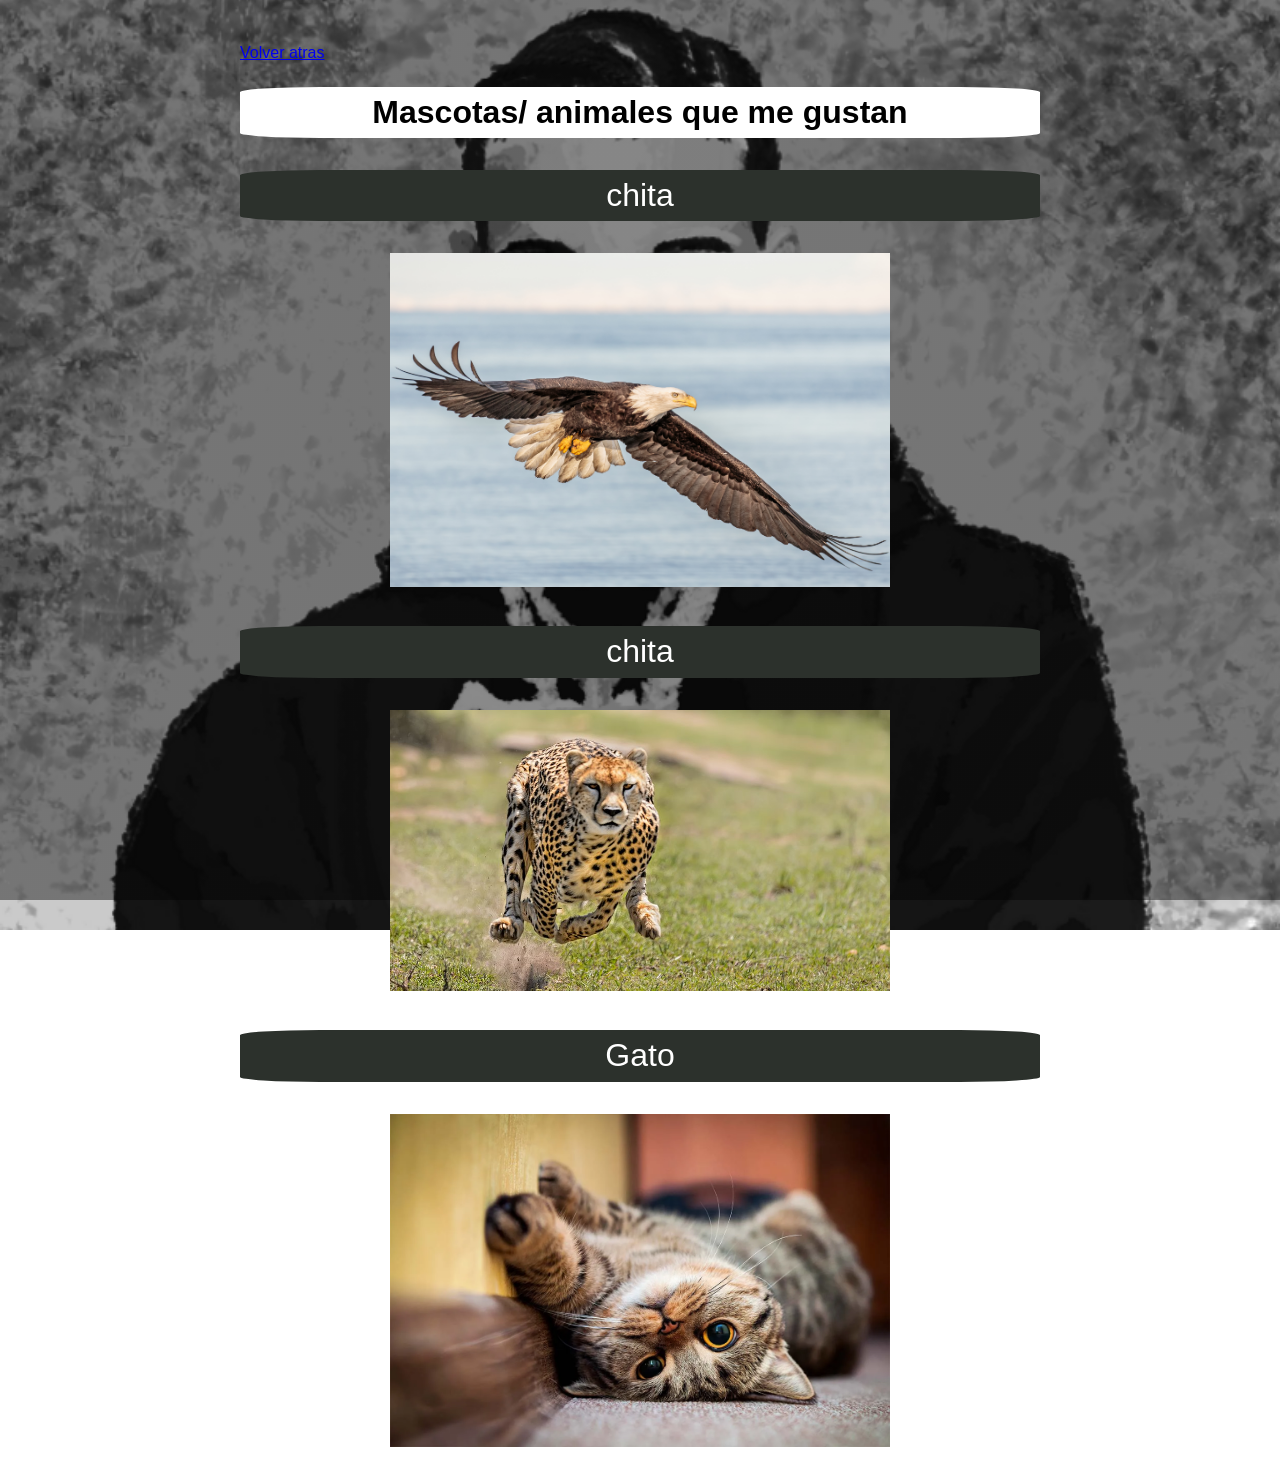
<file: Html-main/Modulo2-Nova/Portafolio/mascotas.html>
<!doctype html>
<html lang="en">
  <head>
    <meta charset="UTF-8" />
    <meta name="viewport" content="width=device-width, initial-scale=1.0" />
    <title>Pets</title>
    <link rel="stylesheet" href="./Styles/pets_styles.css" />
    <link rel="icon" href="imagenes/buo.png" type="image/x-icon">
  </head>
 

  <boddy>
    <li><a href="index.html">Volver atras</a></li>

  <h1>Mascotas/ animales que me gustan</h1>

  <div class="title">
    <p class="este">chita</p>    
    <img src="imagenes/aguila.jpg" width="500px" />
    </div>
    
    <div class="title">
    <p class="este">chita</p>    
    <img src="imagenes/Chita.jpg" width="500px" />
    </div>
    
   <div class="title">
    <p class="este">Gato</p>    
    <img src="imagenes/Gato.jpeg" width="500px" />
    </div>
    
  </body>
</html>
</file>
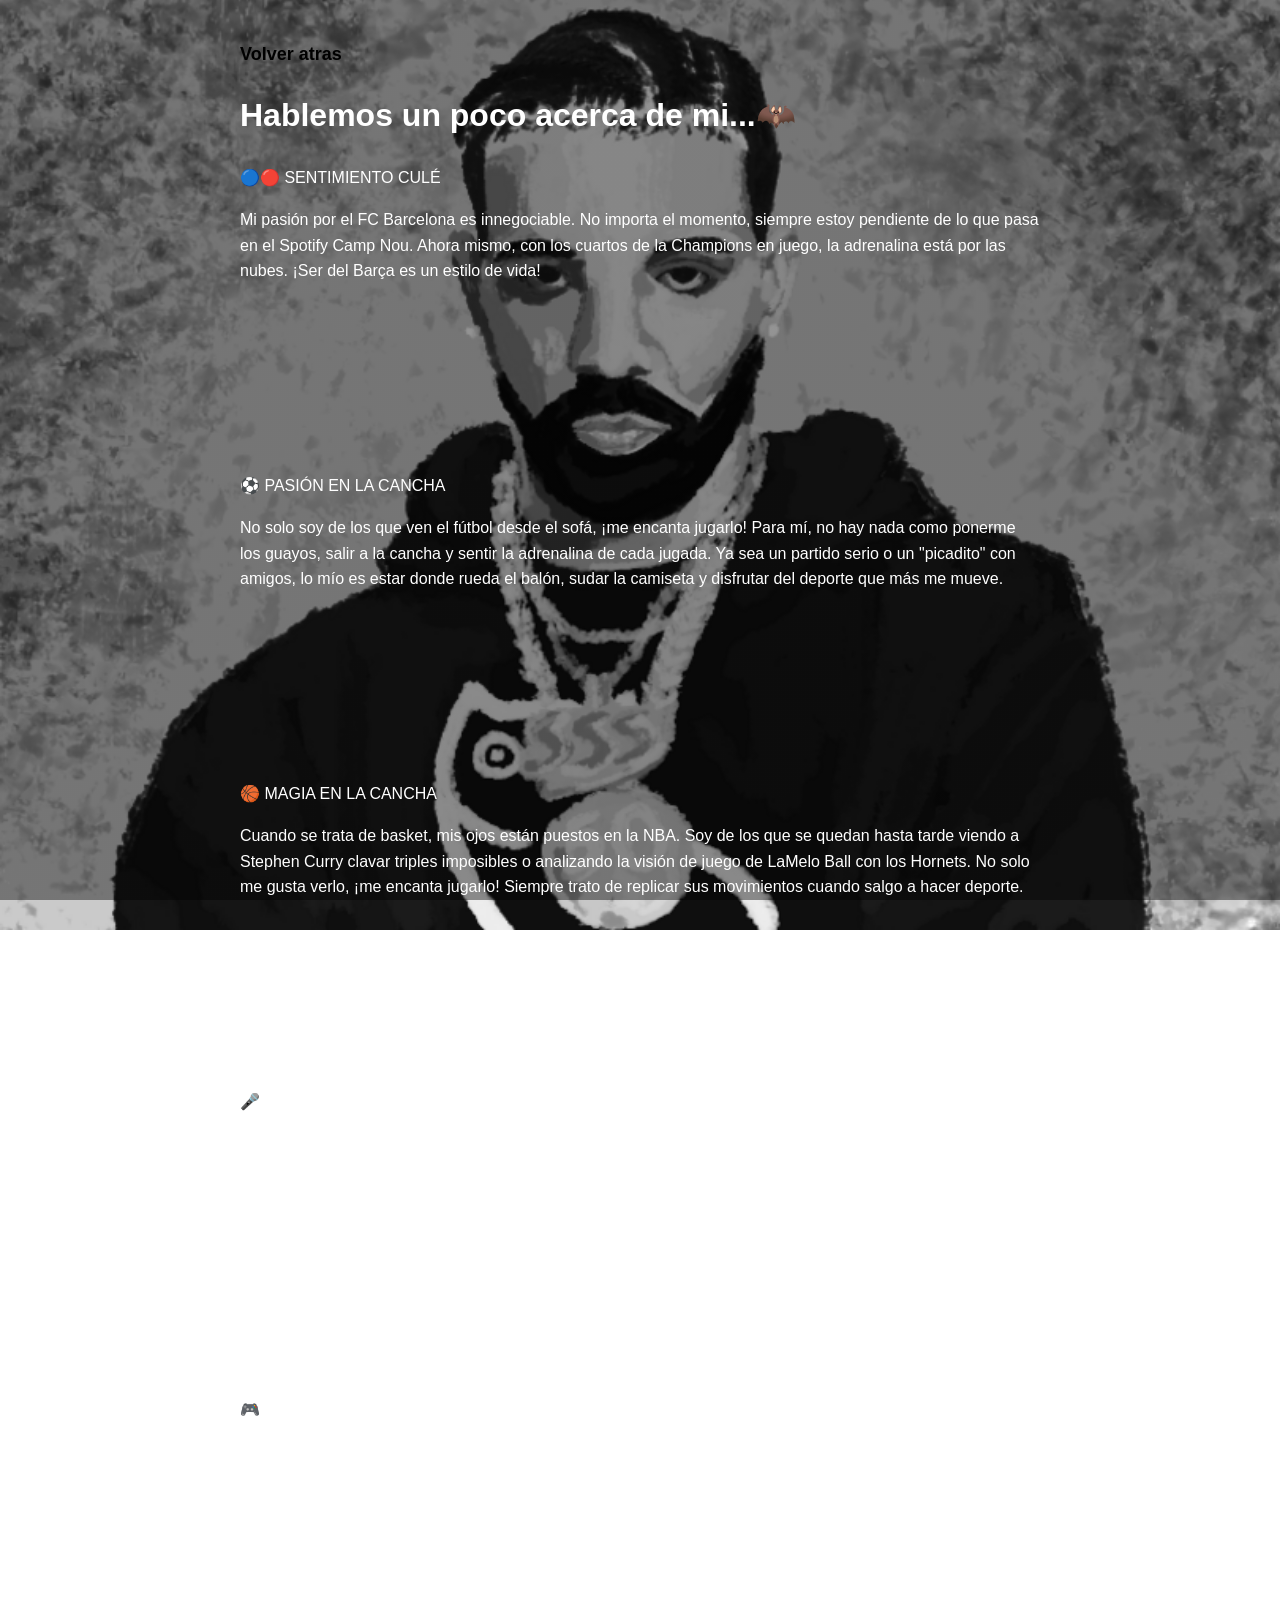
<file: Html-main/Modulo2-Nova/Portafolio/sobre-mi.html>
<!doctype html>
<html lang="en">
  <head>
    <meta charset="UTF-8" />
    <meta name="viewport" content="width=device-width, initial-scale=1.0" />
    <title>Sobre-mi</title>
    <link rel="icon" href="imagenes/buo.png" type="image/x-icon" />
    <link rel="stylesheet" href="Styles/about-my.css" />
  </head>

  <body>
    <ul>
      <li><a href="index.html">Volver atras</a></li>
    </ul>
    <h1>Hablemos un poco acerca de mi...🦇</h1>
    <p>🔵🔴 SENTIMIENTO CULÉ</p>
    <p>
      Mi pasión por el FC Barcelona es innegociable. No importa el momento,
      siempre estoy pendiente de lo que pasa en el Spotify Camp Nou. Ahora
      mismo, con los cuartos de la Champions en juego, la adrenalina está por
      las nubes. ¡Ser del Barça es un estilo de vida!
    </p>
    <div class="video">
      <video
        src="imagenes/ronaldinho-fc-barcelona.mp4"
        autoplay
        loop
        width="300"
      ></video>
    </div>
    <p>⚽ PASIÓN EN LA CANCHA</p>
    <p>
      No solo soy de los que ven el fútbol desde el sofá, ¡me encanta jugarlo!
      Para mí, no hay nada como ponerme los guayos, salir a la cancha y sentir
      la adrenalina de cada jugada. Ya sea un partido serio o un "picadito" con
      amigos, lo mío es estar donde rueda el balón, sudar la camiseta y
      disfrutar del deporte que más me mueve.
    </p>
    <div class="video">
      <video src="imagenes/neymar-kael.mp4" autoplay loop width="300"></video>
    </div>

    <p>🏀 MAGIA EN LA CANCHA</p>

    <p>
      Cuando se trata de basket, mis ojos están puestos en la NBA. Soy de los
      que se quedan hasta tarde viendo a Stephen Curry clavar triples imposibles
      o analizando la visión de juego de LaMelo Ball con los Hornets. No solo me
      gusta verlo, ¡me encanta jugarlo! Siempre trato de replicar sus
      movimientos cuando salgo a hacer deporte.
    </p>
    <div class="video">
      <video src="imagenes/stypen curry.mp4" autoplay loop width="300"></video>
    </div>
    <p>🎤 VIBRA MUSICAL</p>
    <p>
      Para entrar en el "mood" correcto, el nombre es uno solo: Drake. Sus
      barras y su ritmo son el soundtrack de mis días. Estoy siguiendo de cerca
      cada pista sobre su próximo álbum porque sé que, cuando salga, va a
      paralizar la industria otra vez.
    </p>
    <div class="video">
      <video src="imagenes/turn-up-drake.mp4" autoplay loop width="300"></video>
    </div>
    <p>🎮 MODO GAMER ACTIVADO</p>
    <p>
      Los videojuegos son mi vía de escape favorita. Ya sea compitiendo al
      máximo nivel o sumergiéndome en historias épicas, siempre hay un control
      en mis manos. Entre los lanzamientos de este 2026 y la espera eterna por
      el GTA VI, el hype está más alto que nunca.
    </p>
    <div class="video">
      <video src="imagenes/perro.mp4" autoplay loop width="300"></video>
    </div>
  </body>
</html>
</file>
<file: Html-main/Modulo2-Nova/Portafolio/Styles/pets_styles.css>
:root {
 
  --primary-color: hsl(0, 0%, 100%);
  --text-color: #ffffff;
  --accent-color: #000000;
  --bg-overlay: rgba(0, 0, 0, 0.42);
}

body {

  font-family: 'Arial', sans-serif;
  line-height: 1.6;
  color: var(--text-color);
  padding: 20px;
  max-width: 800px;
  margin: 0 auto;

  background: linear-gradient(var(--bg-overlay), var(--bg-overlay)), 
              url('../imagenes/drake.png');
  background-size: cover;
  background-position: center;
  background-attachment: fixed;
  background-repeat: no-repeat;
  
}

.title{
  text-align: center;
  
}
p{
  text-align: center;
  background-color: #2c312c;
  border-radius: 10%;
  font-size: xx-large;
}
image{
  text-align: center;
}
h1{
  text-align: center;
  color: #000000;
  border-radius: 10%;
  background-color: #ffffff;
}
li {
  list-style-type: none;
  color: aqua;
  
  padding: 0;
  margin: 20px 0; /* Espacio arriba y abajo de la lista */
}
</file>
<file: Html-main/Modulo2-Nova/Portafolio/Styles/about-my.css>
:root { 
  --primary-color: hsl(0, 0%, 100%);
  --text-color: #ffffff;
  --accent-color: #000000;
  --bg-overlay: rgba(0, 0, 0, 0.42);
}
ul {
  list-style-type: none;
  padding: 0;
  margin: 20px 0; /* Espacio arriba y abajo de la lista */
}

ul li a {
  text-decoration: none;    /* Quita la línea de abajo */
  color: #000000;           /* Un color gris oscuro elegante */
  font-family: Arial, sans-serif;
  font-weight: bold;
  font-size: 18px;
  transition: color 0.3s;   /* Para que el cambio de color sea suave */
}

body {

  font-family: 'Arial', sans-serif;
  line-height: 1.6;
  color: var(--text-color);
  padding: 20px;
  max-width: 800px;
  margin: 0 auto;

  background: linear-gradient(var(--bg-overlay), var(--bg-overlay)), 
              url('../imagenes/drake.png');
  background-size: cover;
  background-position: center;
  background-attachment: fixed;
  background-repeat: no-repeat;
  
}

h1 {
  color: var(--primary-color);
  text-align: left; 
  margin-bottom: 1.5rem;
}

.video{
    text-align: center;
}
</file>
